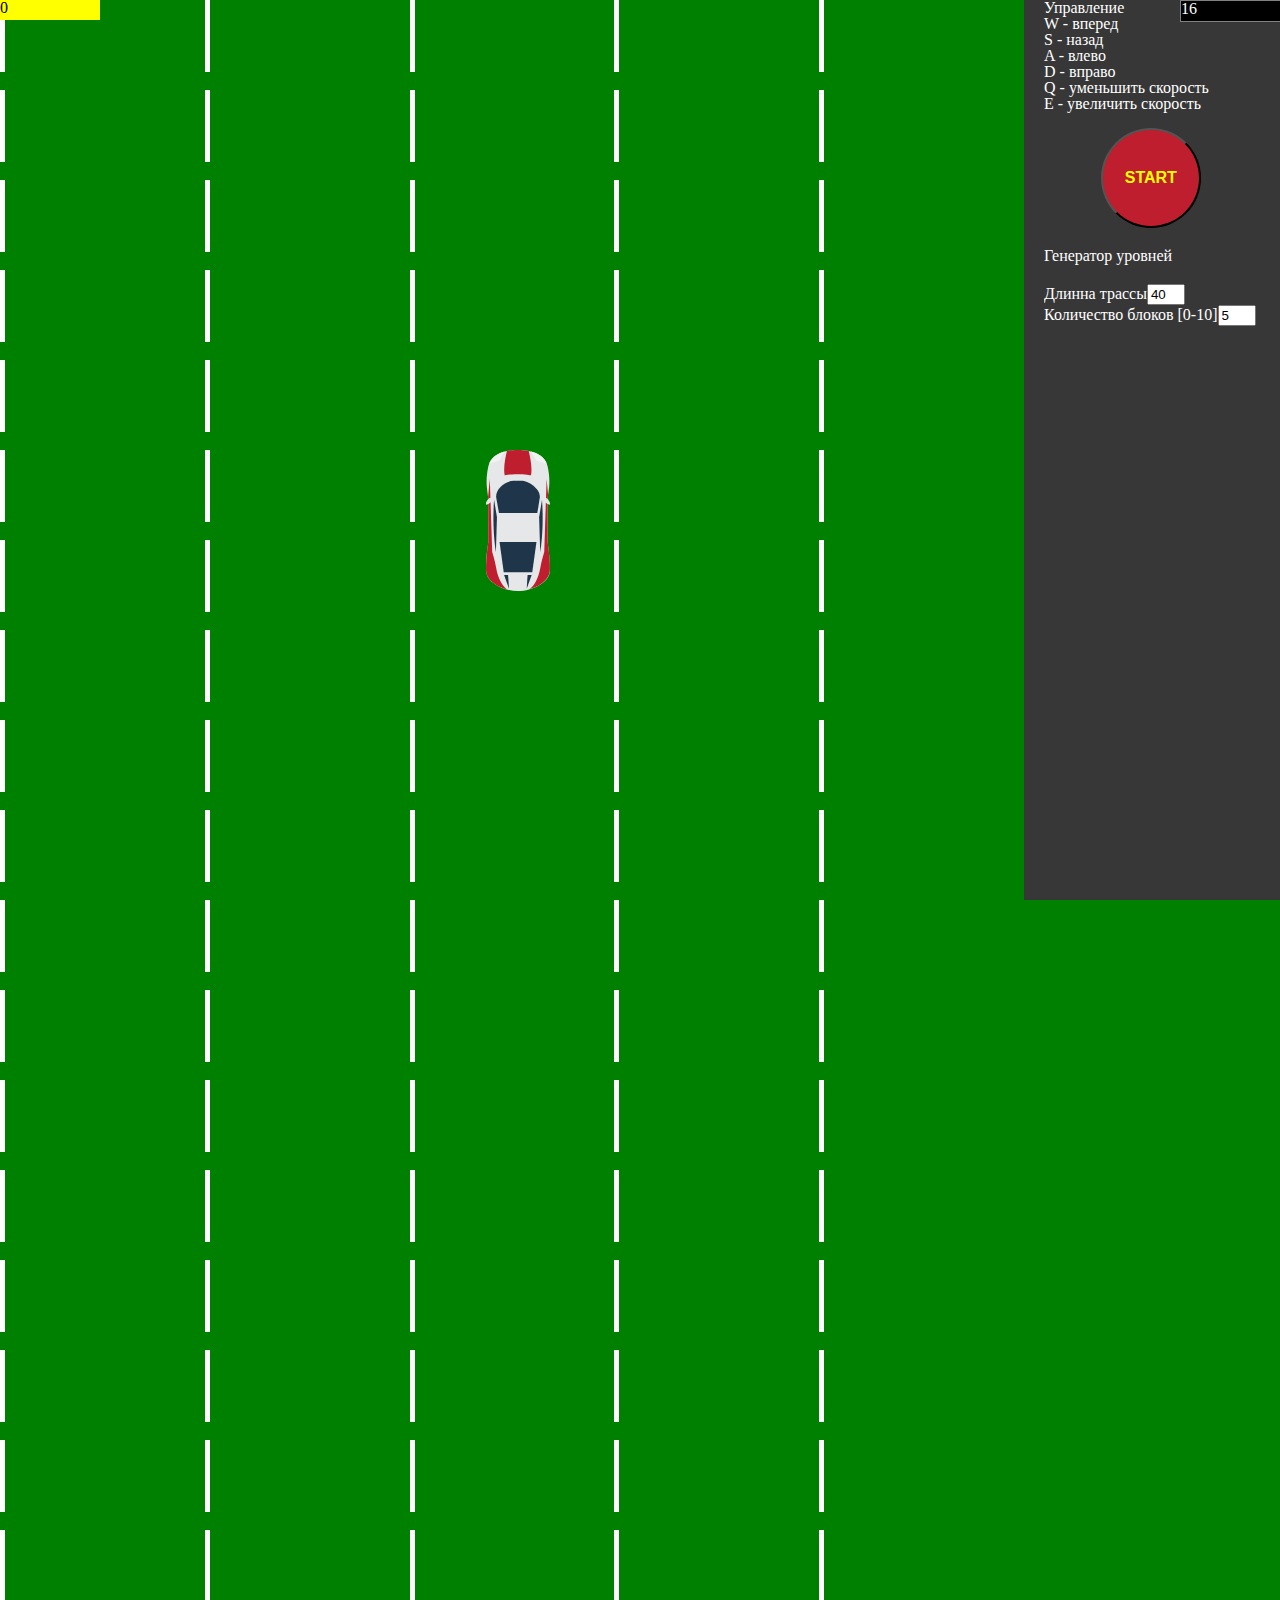
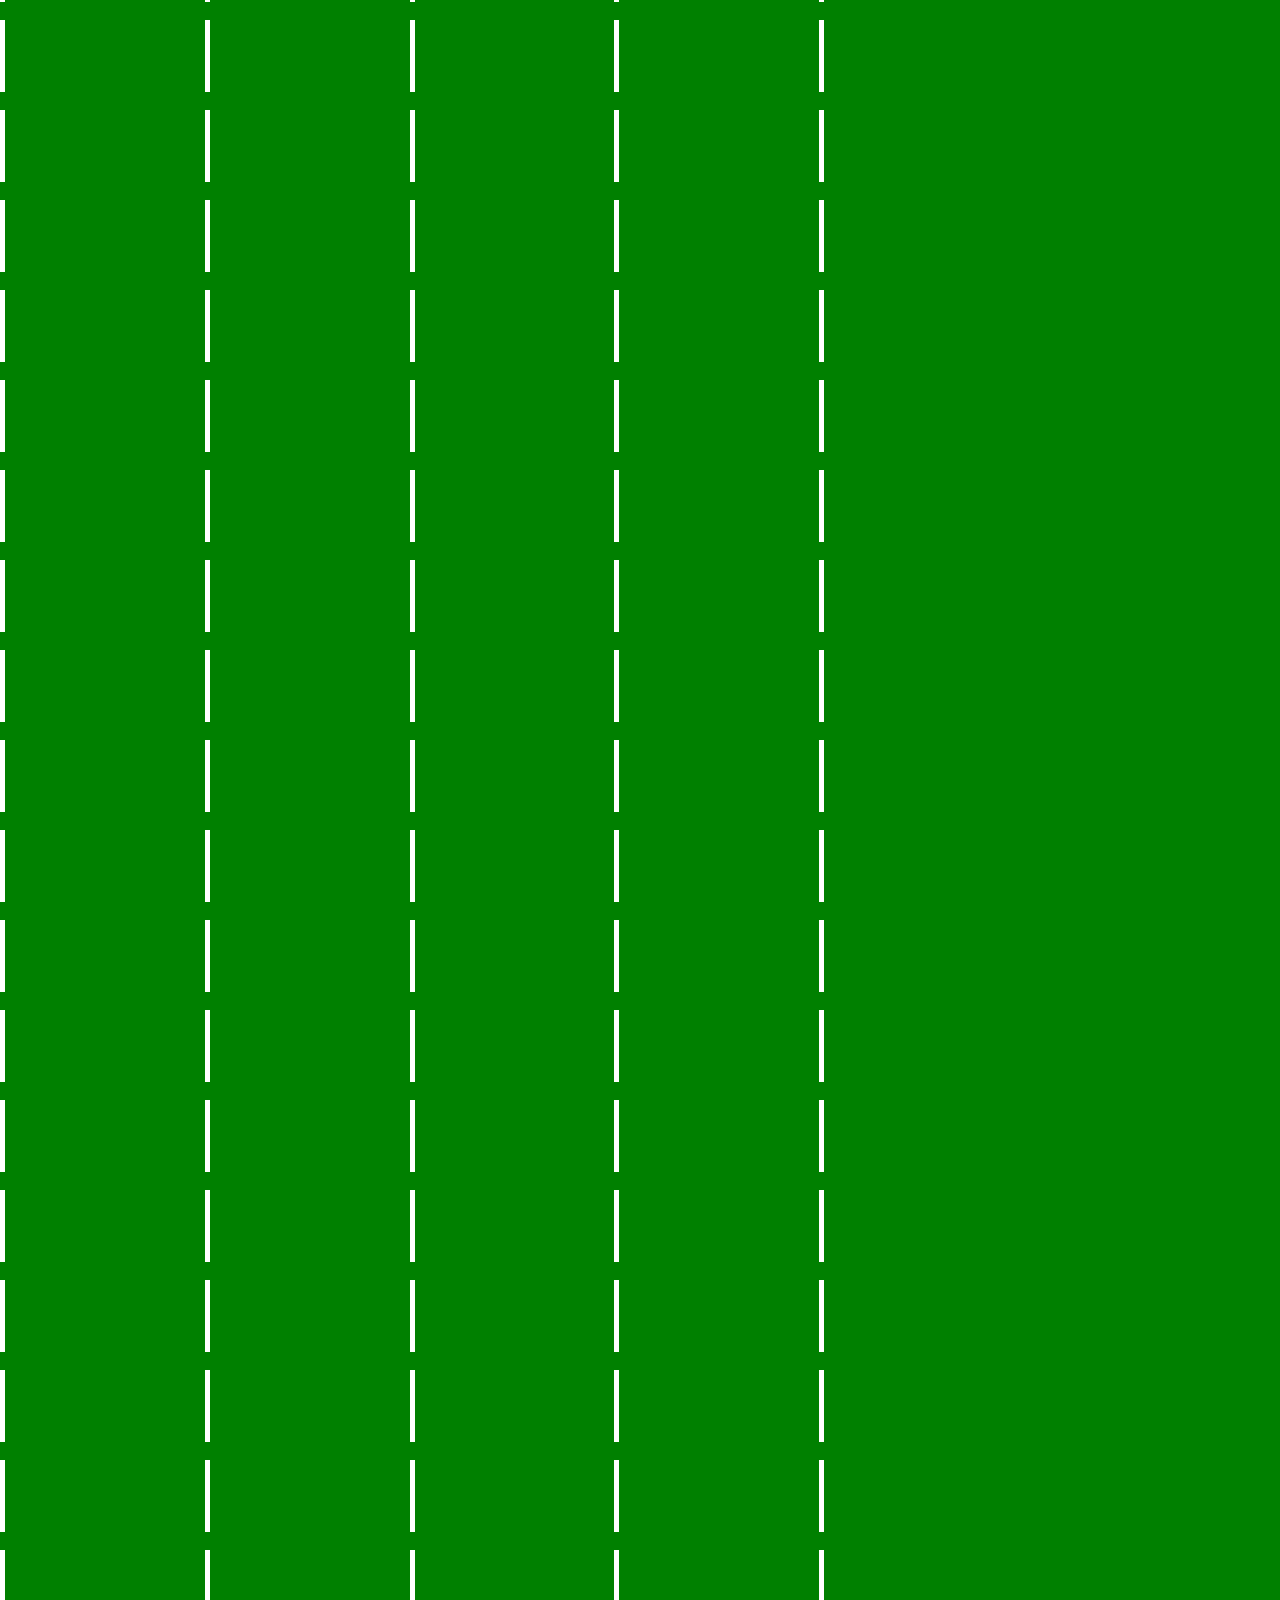
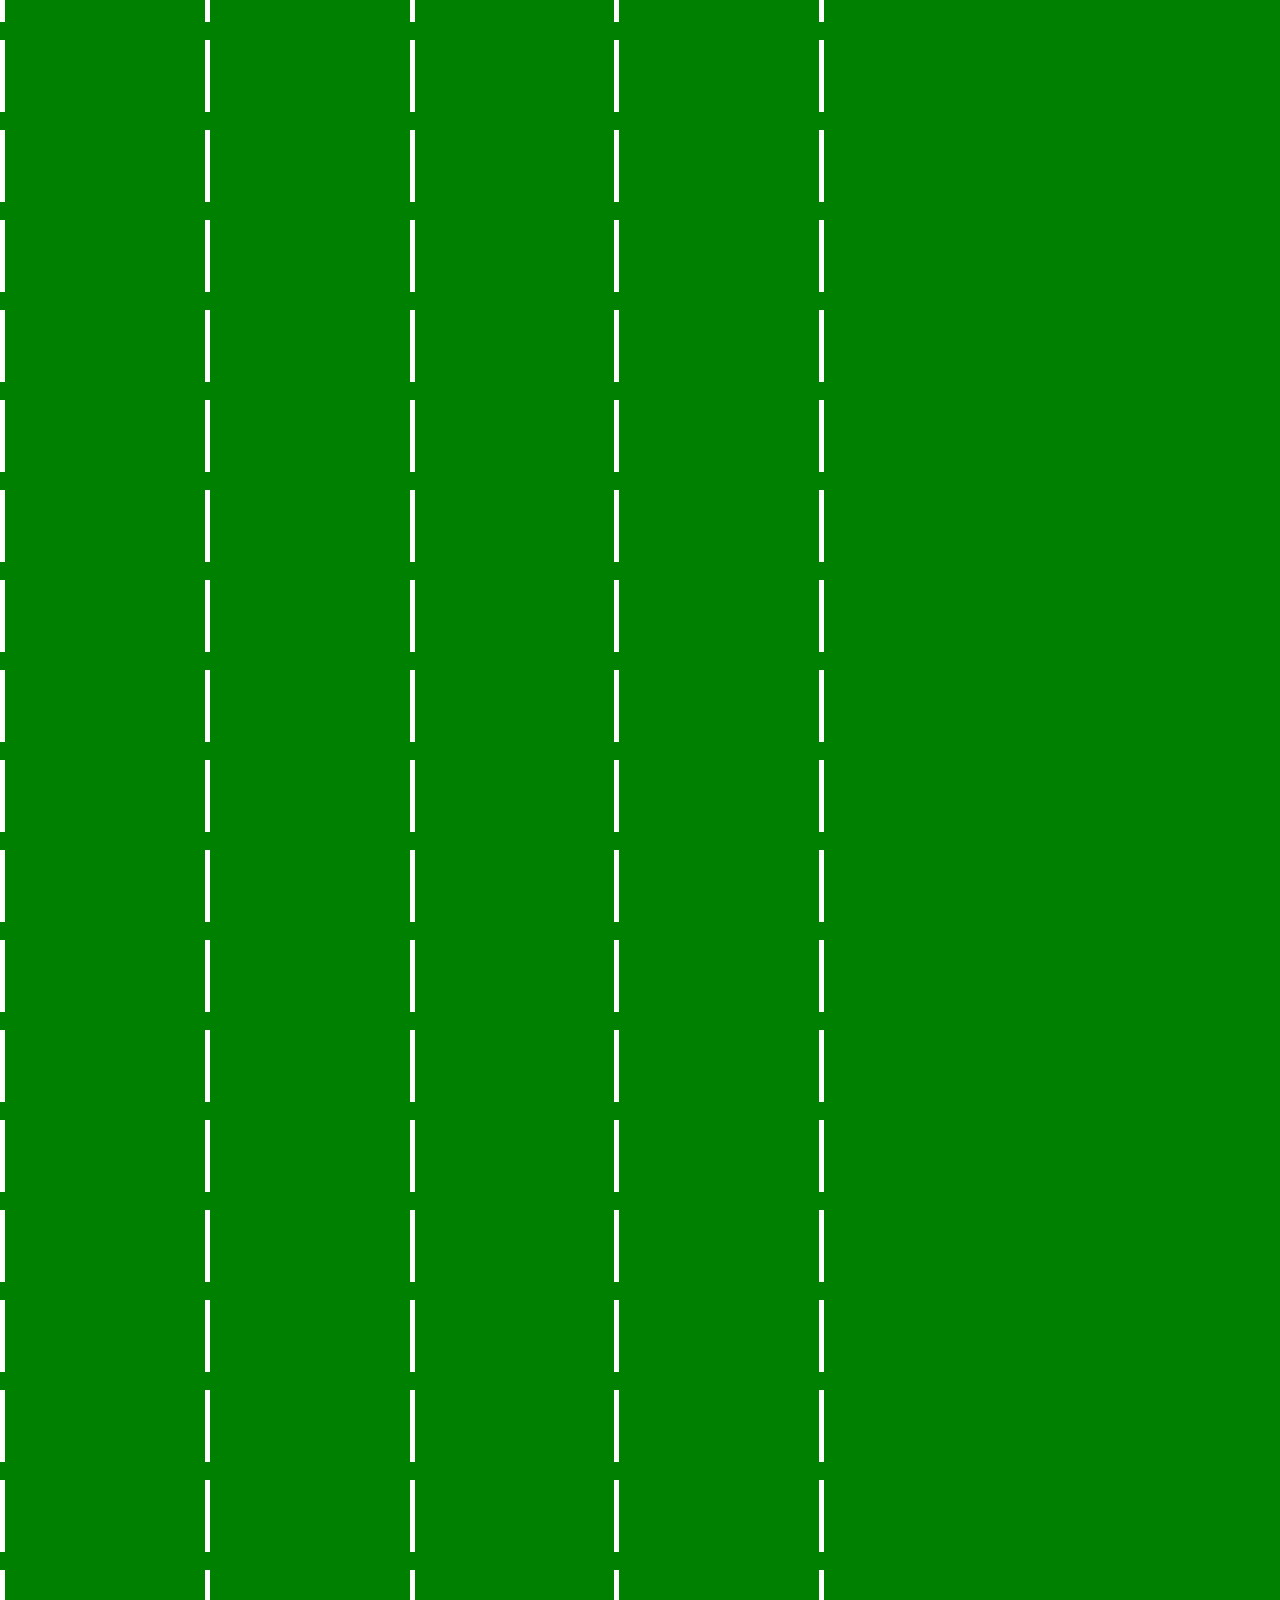
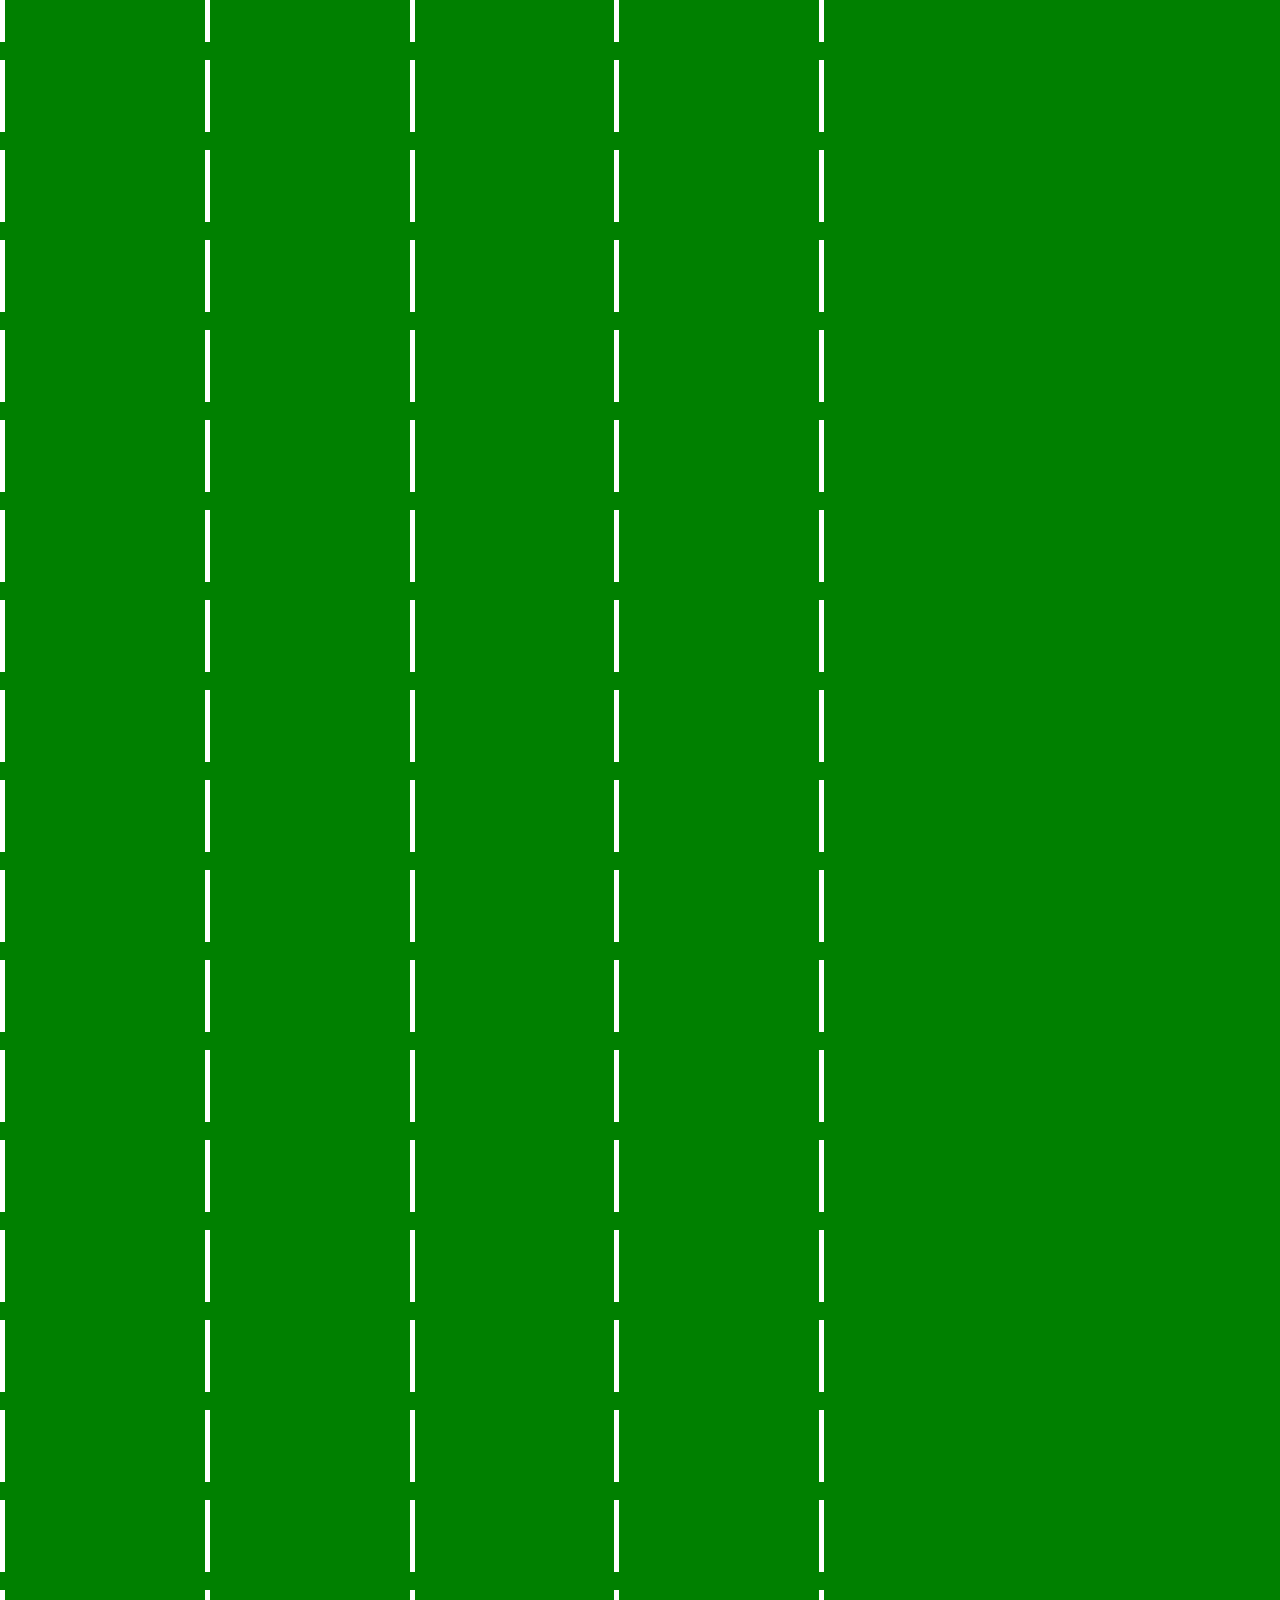
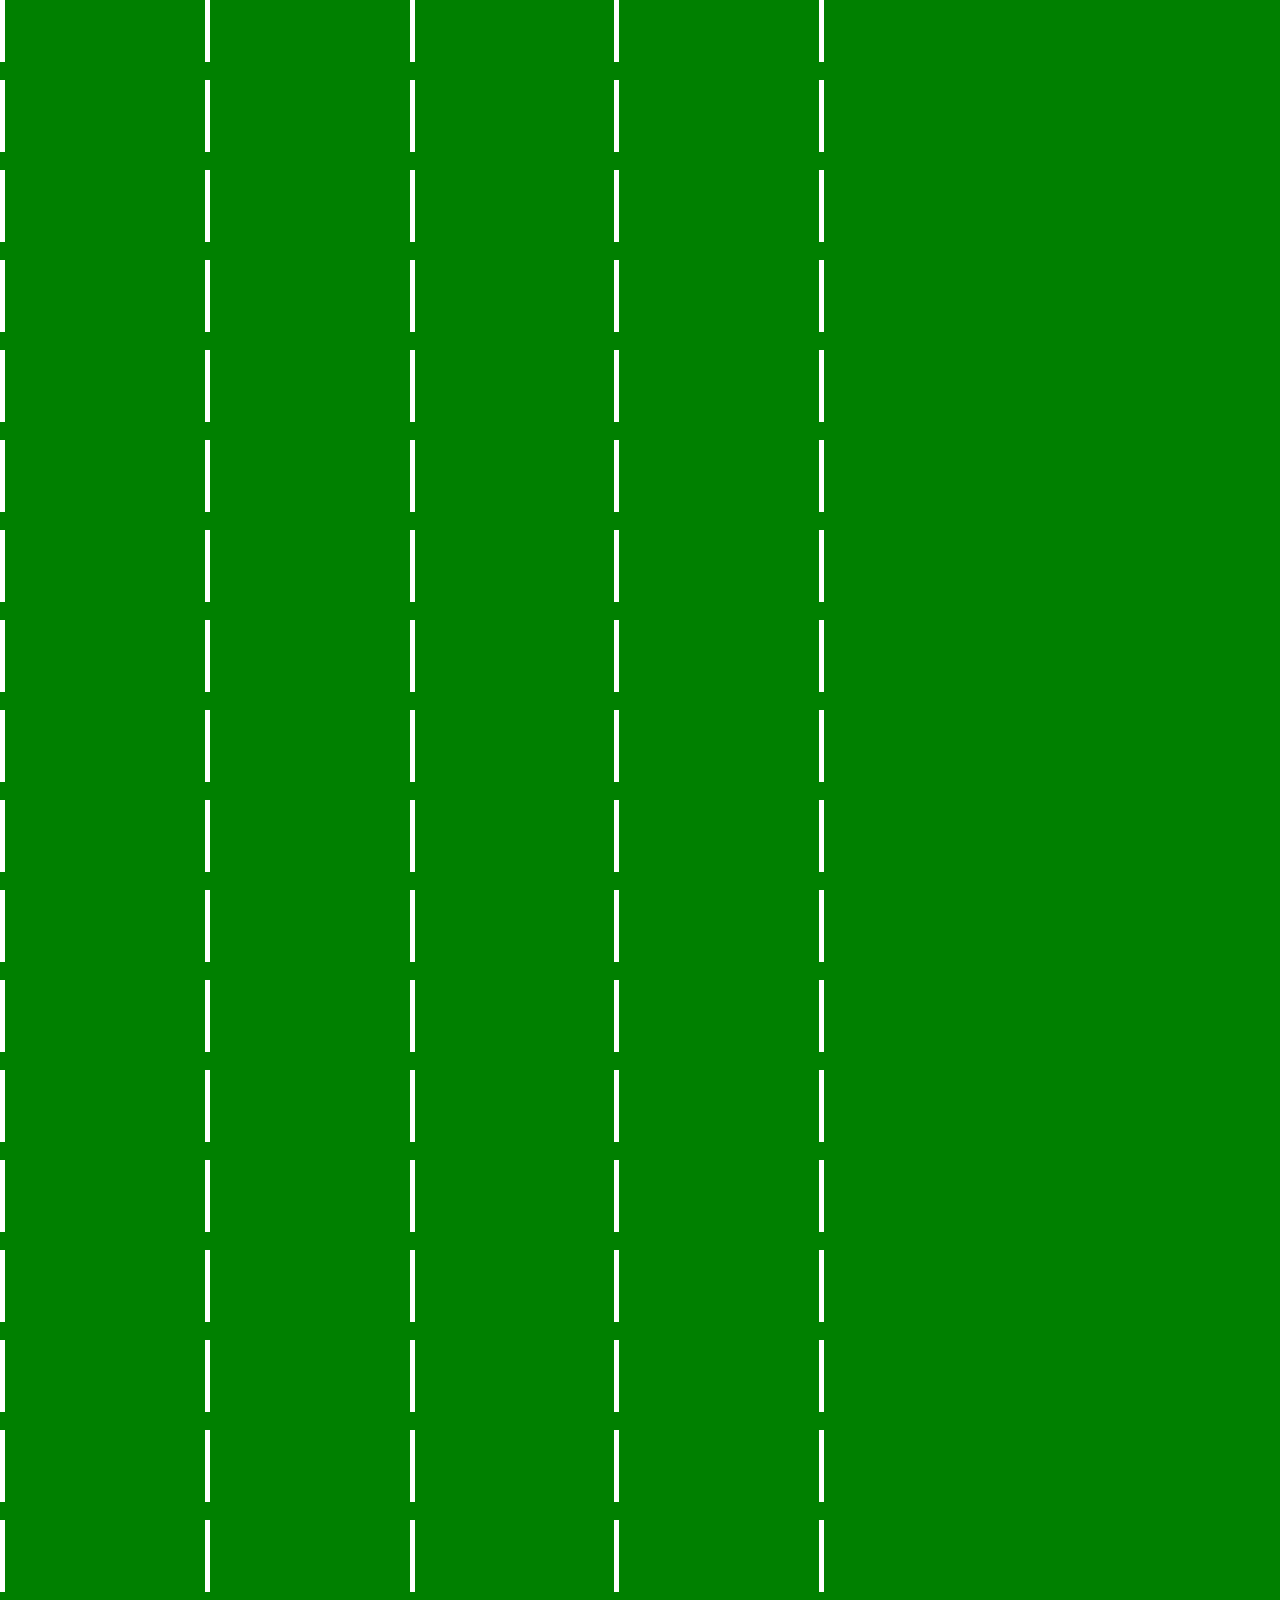
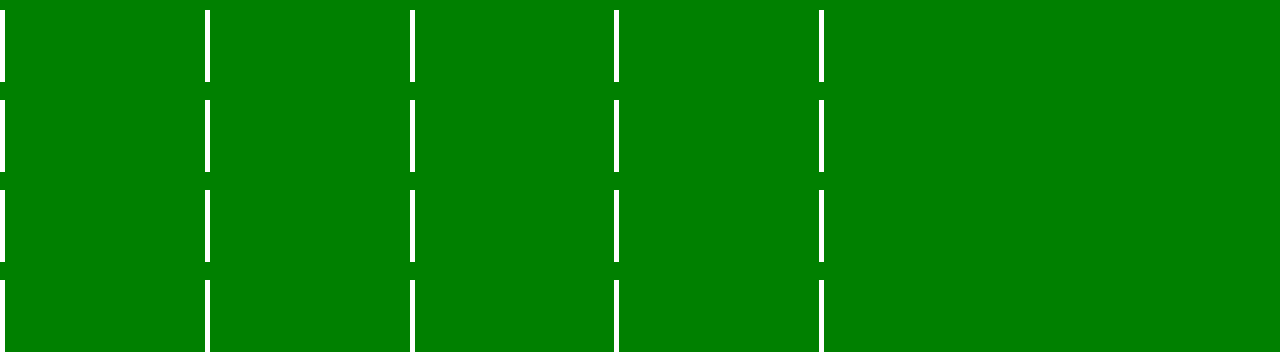
<file: index.html>
<!DOCTYPE html>
<html lang="ru">
<head>
    <meta charset="UTF-8">
    <meta http-equiv="Cache-Control" content="no-cache">
    <meta name="viewport" content="width=device-width, initial-scale=1, shrink-to-fit=no">
    <!-- IE -->
    <title>Гонки онлайн</title>
    <link href="./css/style.css" rel="stylesheet">
    <script src="./js/script.js"></script>
</head>
    <body>
        <div class="score">0</div>
        <div class="start">
            <div class="info">
                <p>Управление</p>
                <p>W - вперед</p>
                <p>S - назад</p>
                <p>A - влево</p>
                <p>D - вправо</p>
                <p>Q - уменьшить скорость</p>
                <p>E - увеличить скорость</p><br/>
            </div>
            <button>START</button>
            <div class="main-overlay">
                    <input type="checkbox" id="check1" checked />
                    <label for="check1">&nbsp;</label>
                    <div class="overlay">
                        <p>Длинна трассы<input type="number" id="routeLength" value="40" /></p>
                        <p>Количество блоков [0-10]<input type="number" id="difficult" value="5" /></p>
                    </div>
            </div>
        </div>
        <div class="game">
                <div class="gameArea">
                <div class="car" id="player1">
                    <img src="./img/car.svg" alt="car" />
                </div>
                <div class="speed" id="speed">16</div>
            </div>
        </div>
        <div class="game_over"><h2>GAME OVER</h2></div>
        <div class="jostick">
            <div class="jostick_block">&nbsp;</div>
            <button class="jostick_block jostick_btn btnW"><p>W</p></button>
            <div class="jostick_block">&nbsp;</div>
            <button class="jostick_block jostick_btn btnA"><p>A</p></button>
            <div class="jostick_block">&nbsp;</div>
            <button class="jostick_block jostick_btn btnS"><p>D</p></button>
            <div class="jostick_block">&nbsp;</div>
            <button class="jostick_block jostick_btn btnD"><p>S</p></button>
            <div class="jostick_block">&nbsp;</div>
        </div>
    </body>
</html>
</file>
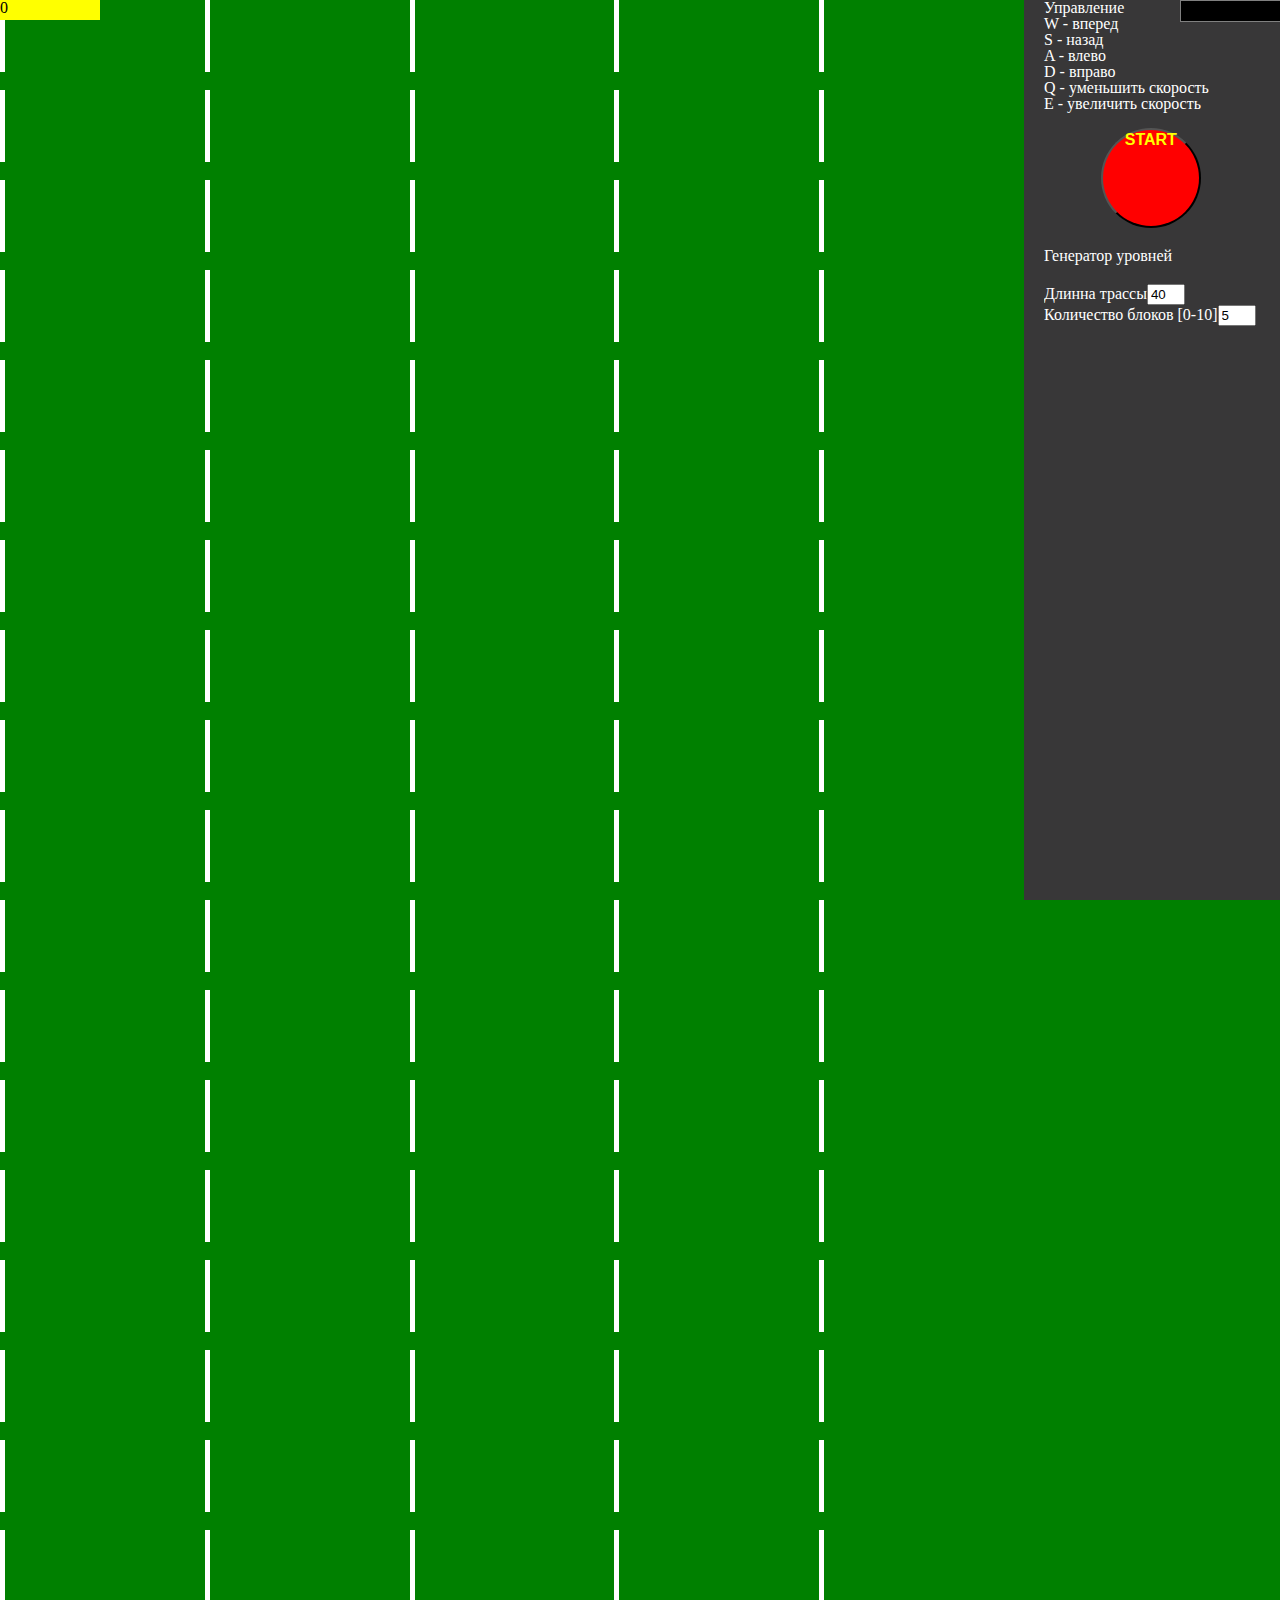
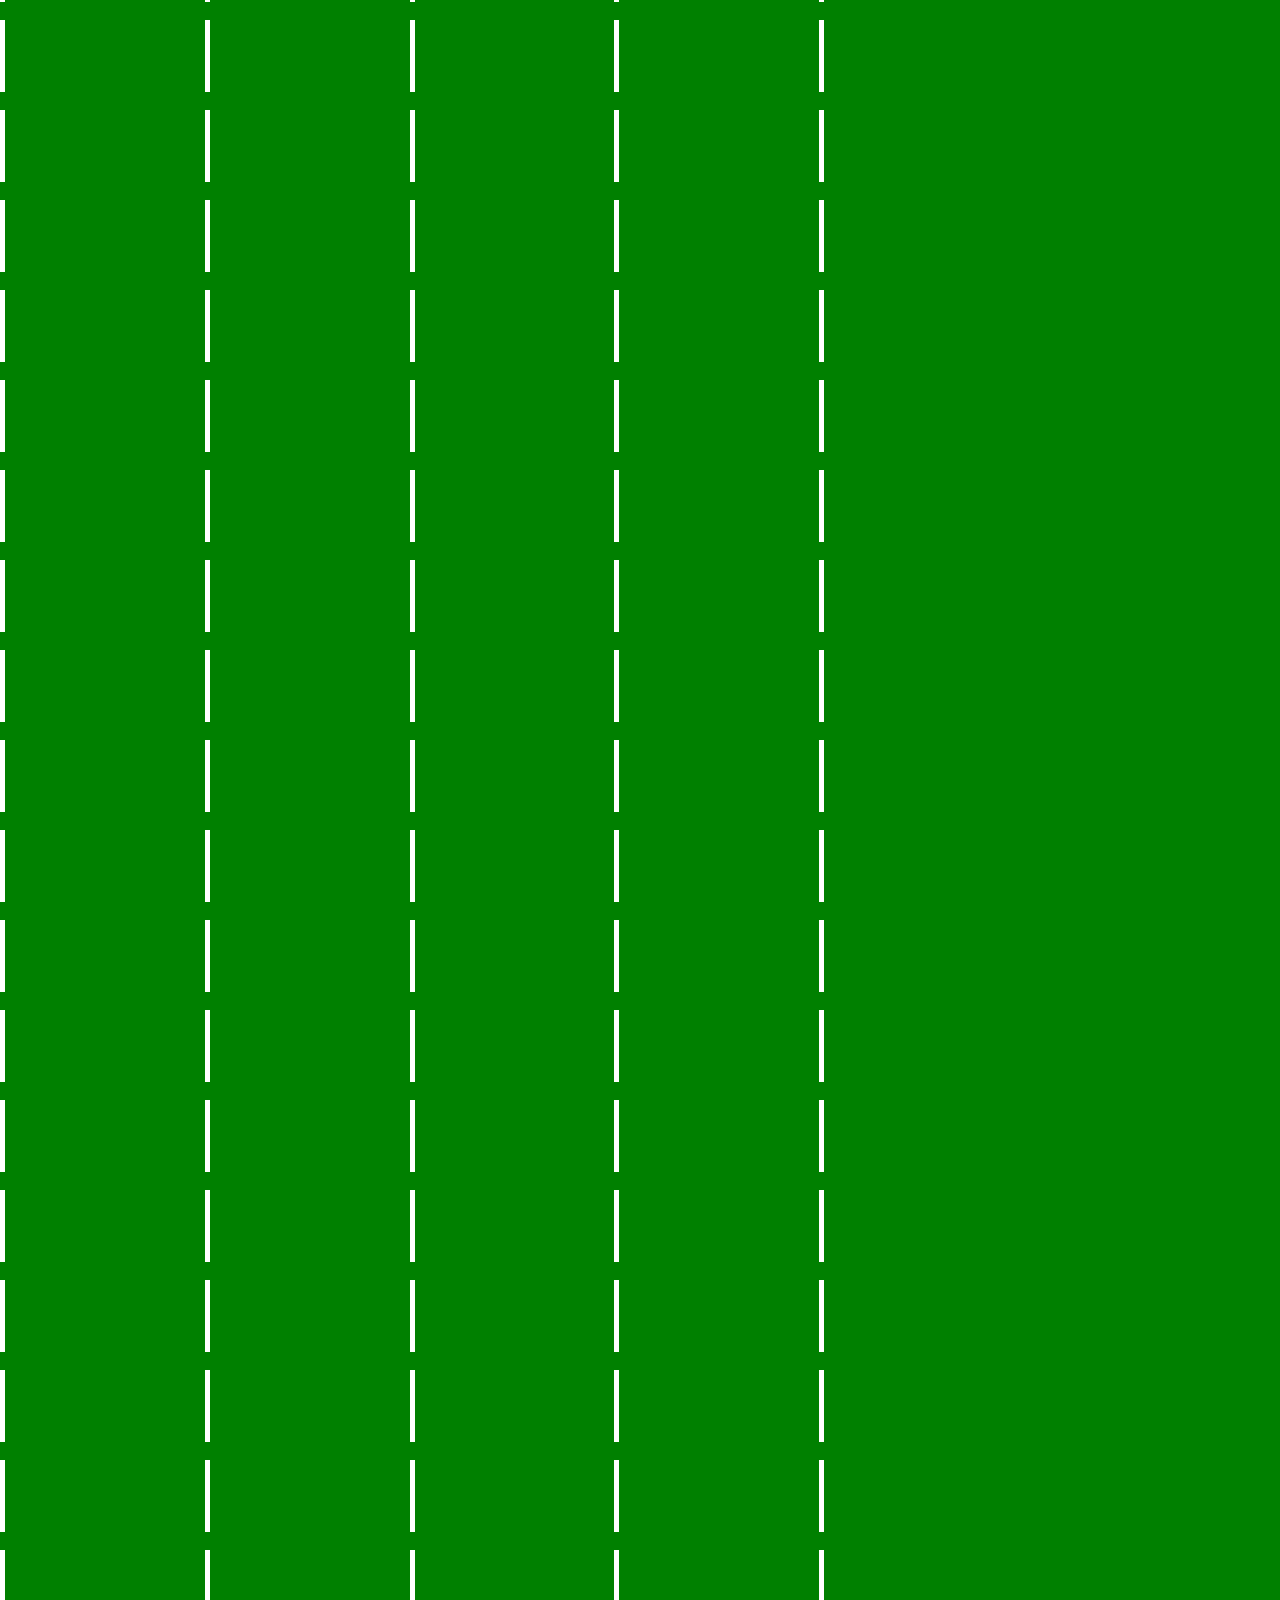
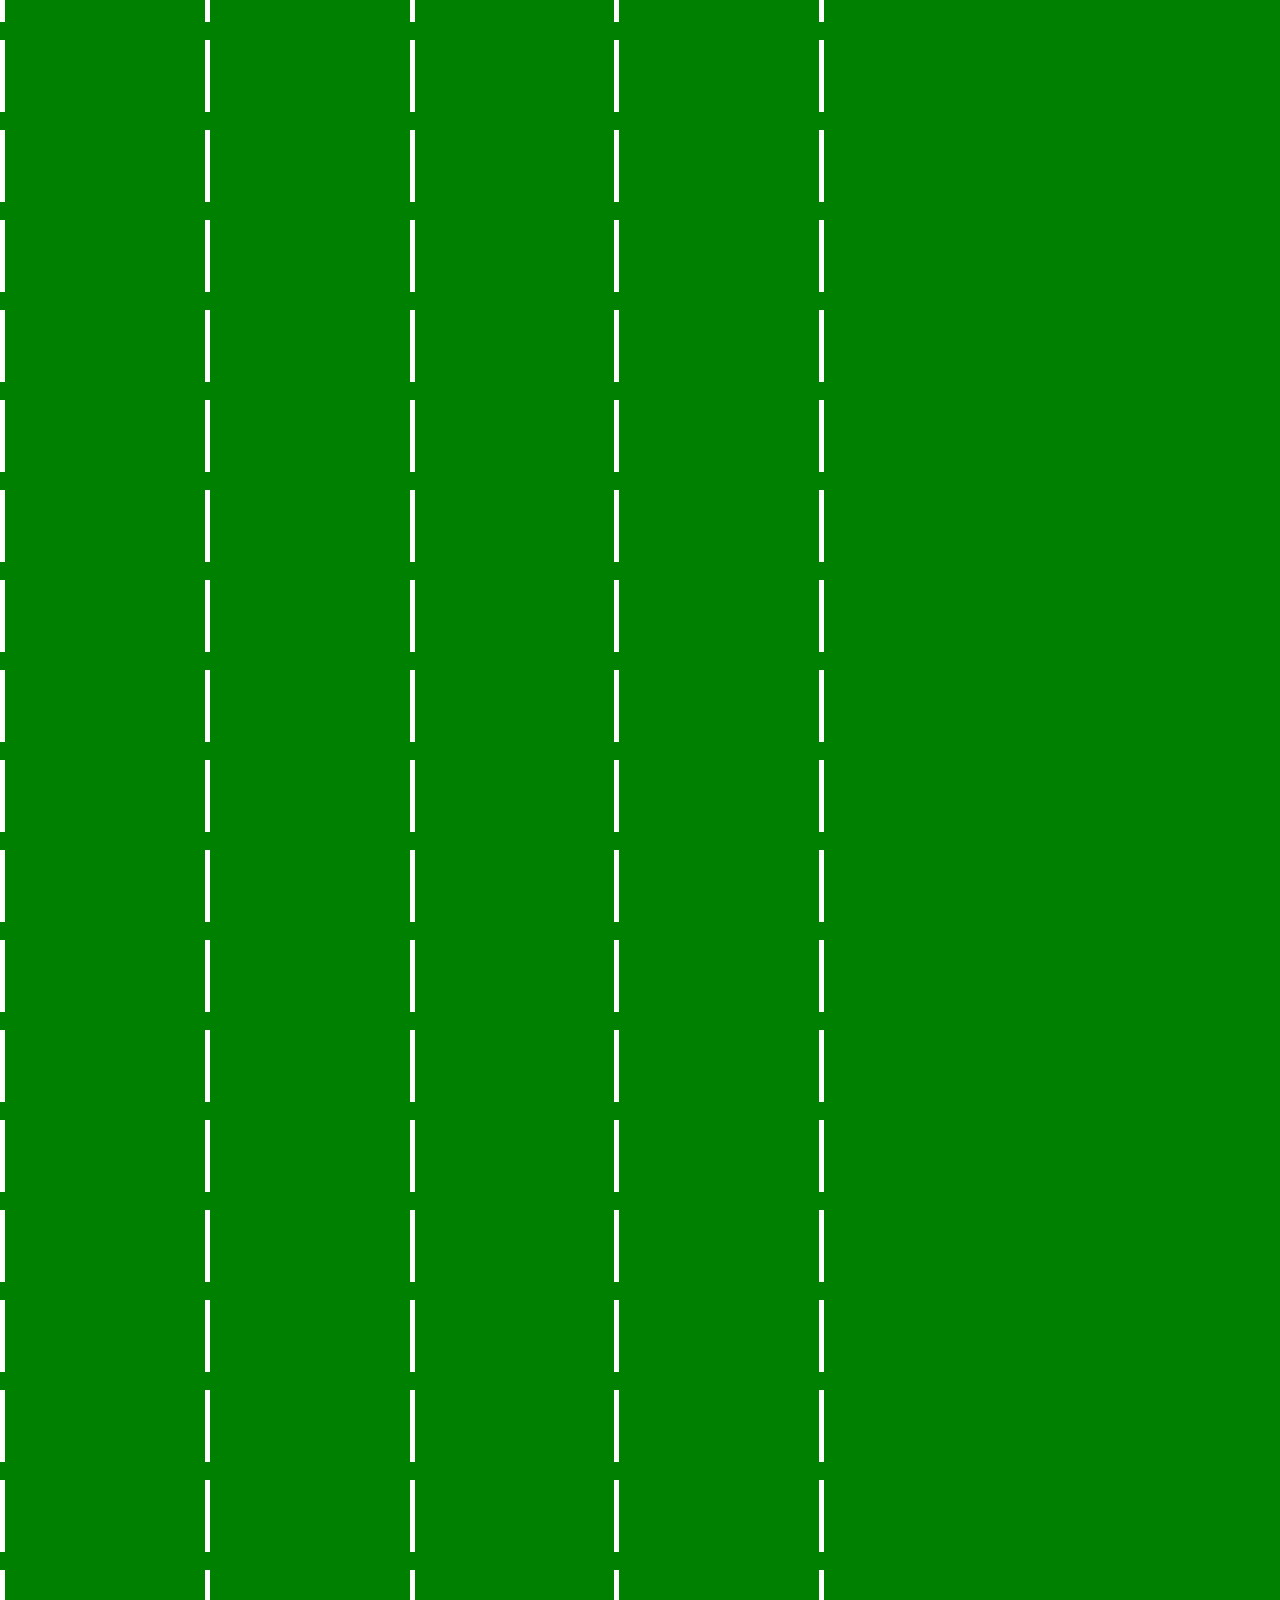
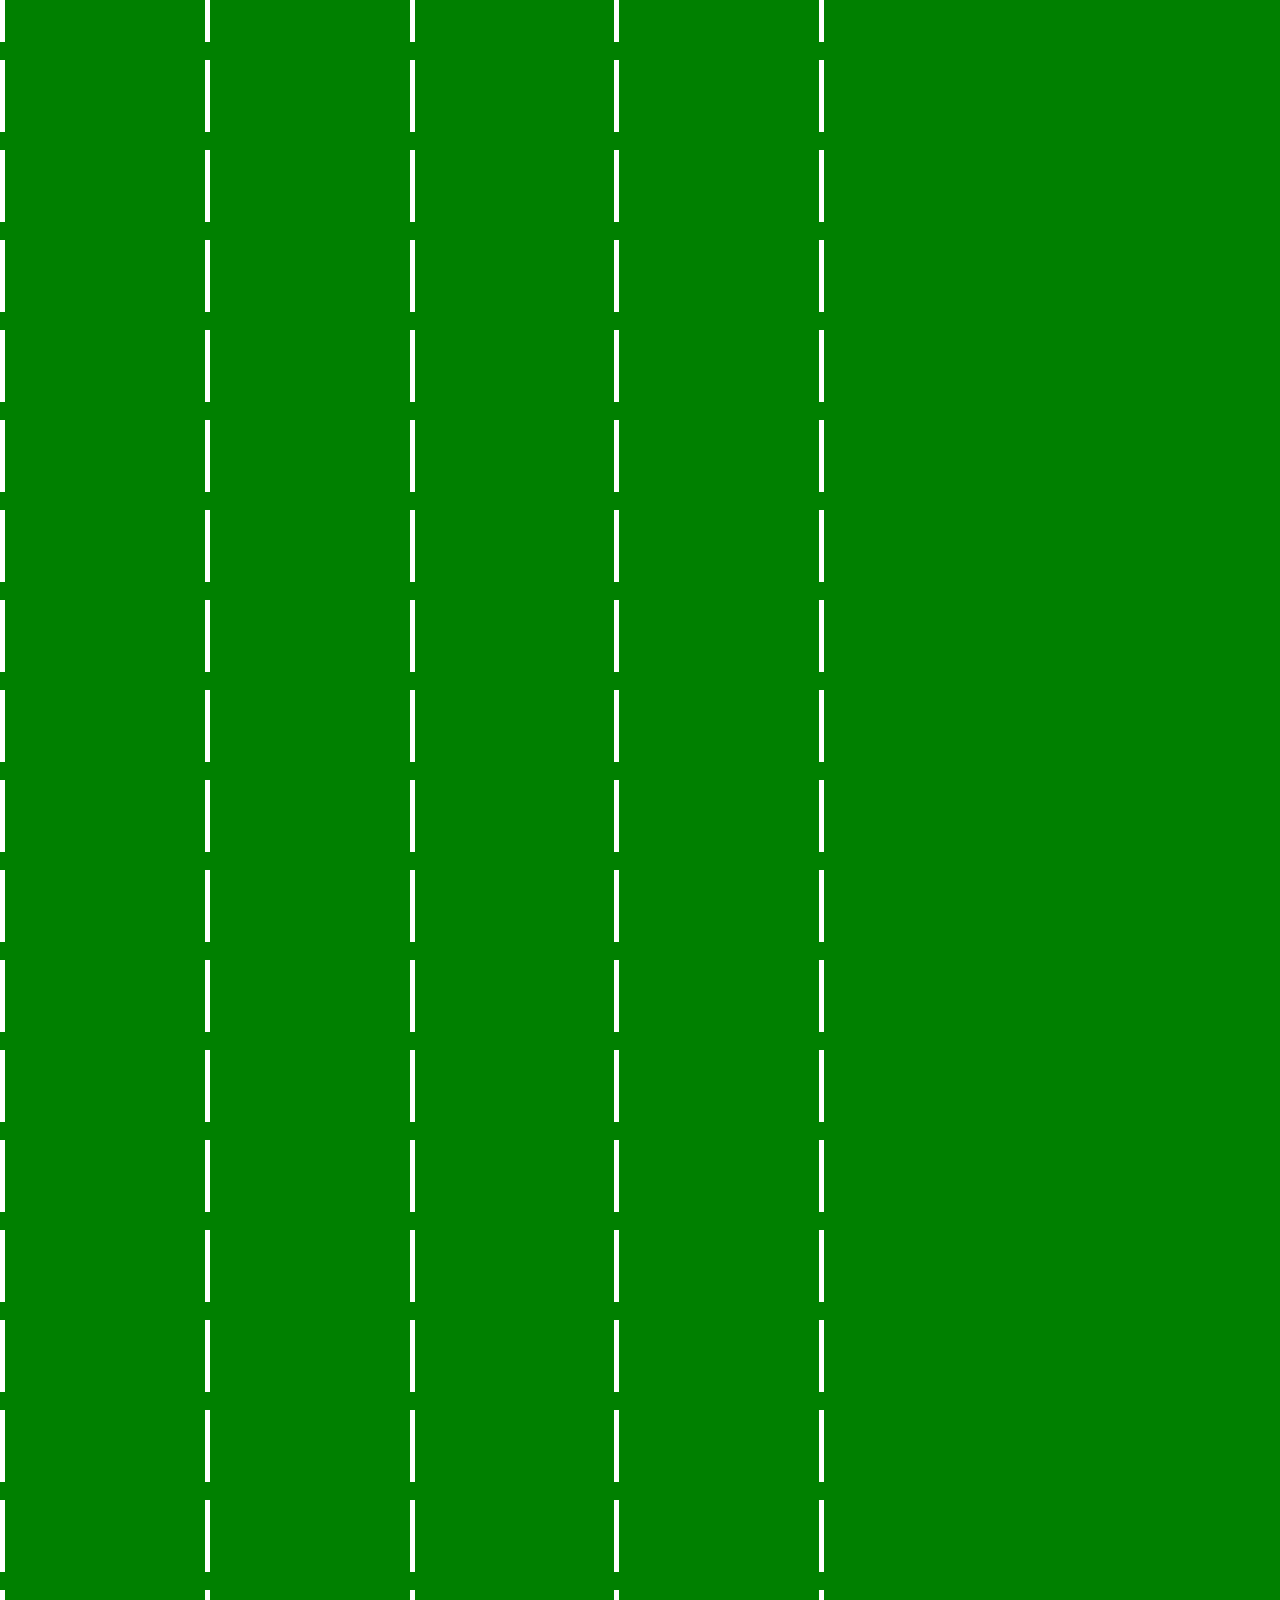
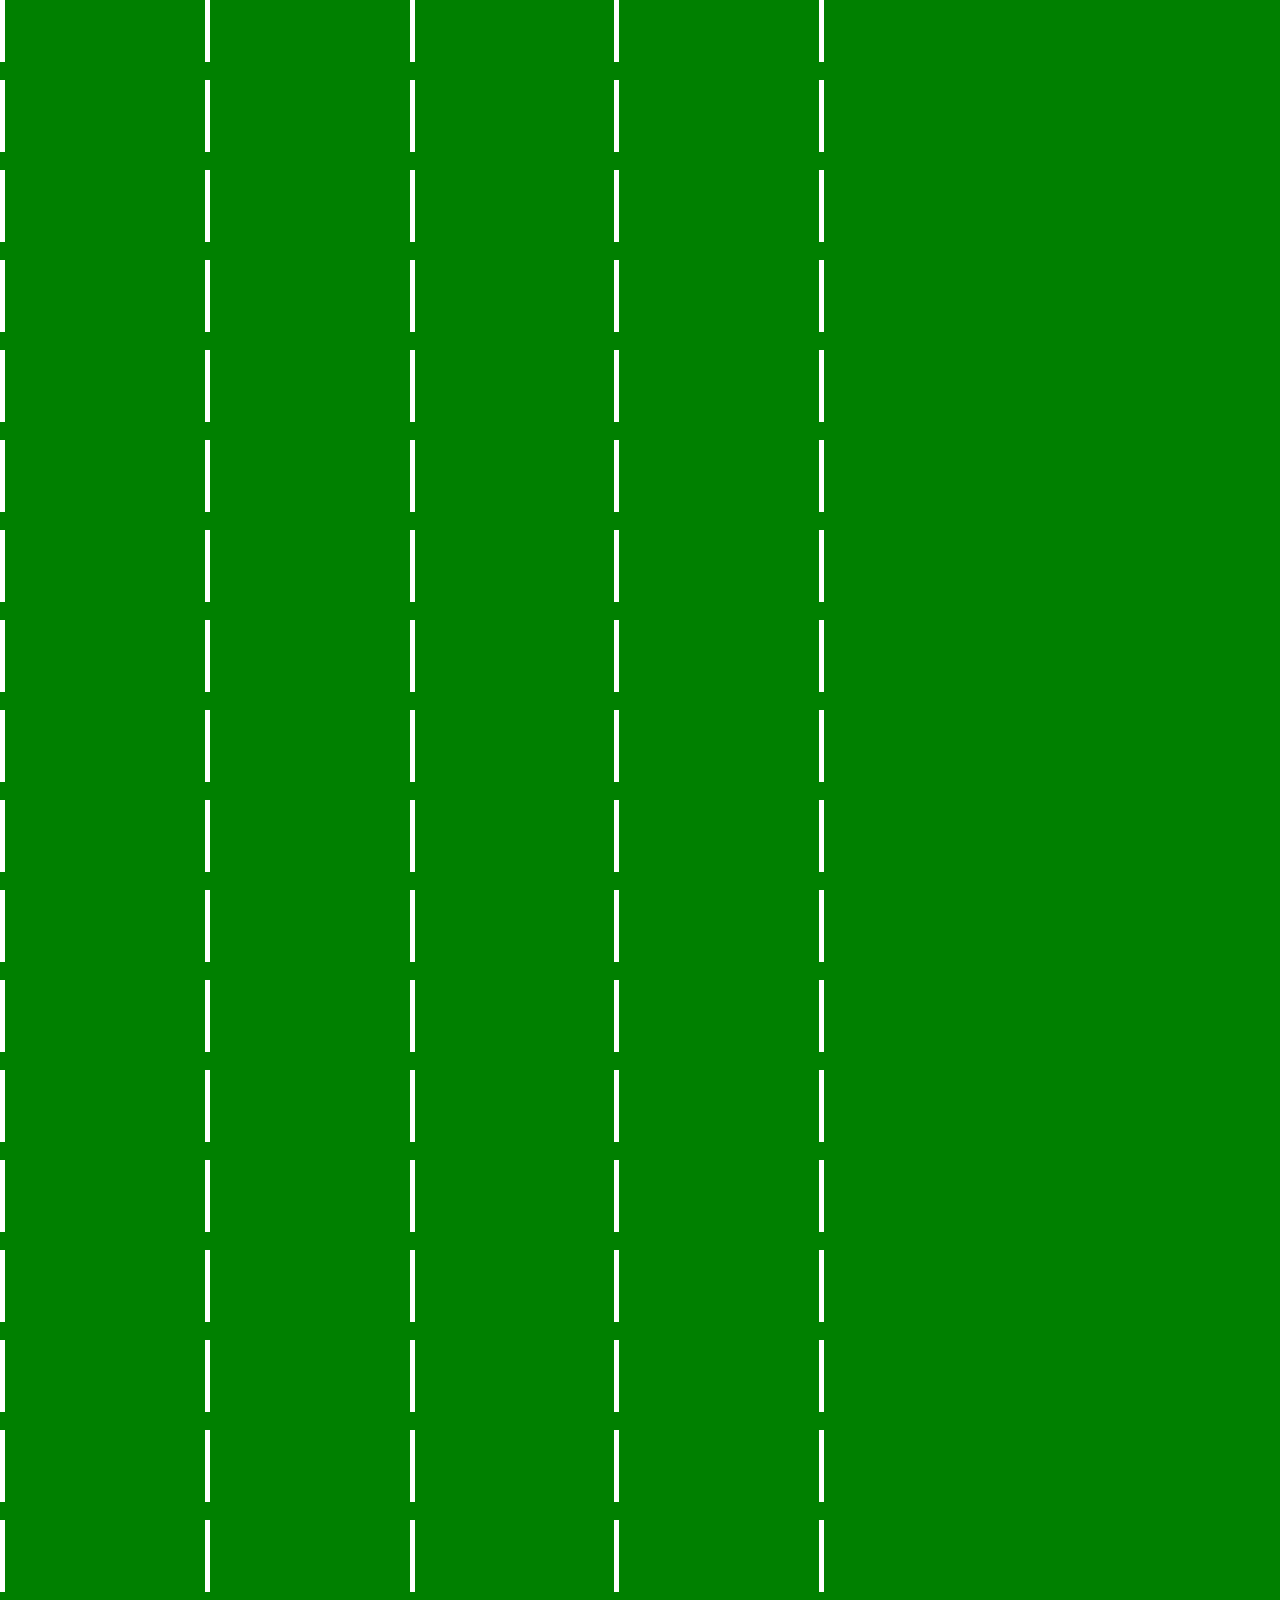
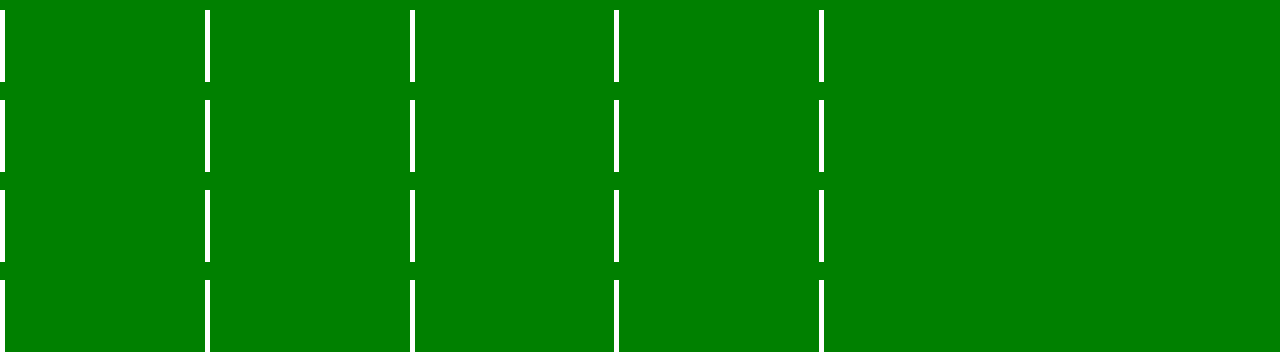
<file: git/index.html>
<!DOCTYPE html>
<html lang="ru">
<head>
    <meta charset="UTF-8">
    <meta http-equiv="Cache-Control" content="no-cache">
    <meta name="viewport" content="width=device-width, initial-scale=1, shrink-to-fit=no">
    <!-- IE -->
    <title>Гонки онлайн</title>
    <link href="./css/style.css" rel="stylesheet">
    <script src="./js/script.js"></script>
</head>
    <body>
        <div class="score">0</div>
        <div class="start">
            <div class="info">
                <p>Управление</p>
                <p>W - вперед</p>
                <p>S - назад</p>
                <p>A - влево</p>
                <p>D - вправо</p>
                <p>Q - уменьшить скорость</p>
                <p>E - увеличить скорость</p><br/>
            </div>
            <button>START</button>
            <div class="main-overlay">
                    <input type="checkbox" id="check1" checked />
                    <label for="check1">&nbsp;</label>
                    <div class="overlay">
                        <p>Длинна трассы<input type="number" id="routeLength" value="40" /></p>
                        <p>Количество блоков [0-10]<input type="number" id="difficult" value="5" /></p>
                    </div>
            </div>
        </div>
        <div class="game">
                <div class="gameArea">
                <div class="car" id="player1">
                    <img src="./img/car.svg" alt="car" />
                </div>
                <div class="speed" id="speed">
                </div>
            </div>
        </div>
        <div class="game_over"><h2>GAME OVER</h2></div>
        <div class="jostick">
            <div class="jostick_block">&nbsp;</div>
            <button class="jostick_block jostick_btn btnW"><p>W</p></button>
            <div class="jostick_block">&nbsp;</div>
            <button class="jostick_block jostick_btn btnA"><p>A</p></button>
            <div class="jostick_block">&nbsp;</div>
            <button class="jostick_block jostick_btn btnS"><p>D</p></button>
            <div class="jostick_block">&nbsp;</div>
            <button class="jostick_block jostick_btn btnD"><p>S</p></button>
            <div class="jostick_block">&nbsp;</div>
        </div>
    </body>
</html>
</file>
<file: css/style.css>
html, body, div, span, applet, object, iframe,
h1, h2, h3, h4, h5, h6, p, blockquote, pre,
a, abbr, acronym, address, big, cite, code,
del, dfn, em, img, ins, kbd, q, s, samp,
small, strike, strong, sub, sup, tt, var,
b, u, i, center,
dl, dt, dd, ol, ul, li,
fieldset, form, label, legend,
table, caption, tbody, tfoot, thead, tr, th, td,
article, aside, canvas, details, embed, 
figure, figcaption, footer, header, hgroup, 
menu, nav, output, ruby, section, summary,
time, mark, audio, video {
	margin: 0;
	padding: 0;
	border: 0;
	font-size: 100%;
	font: inherit;
	vertical-align: baseline;
}
/* HTML5 display-role reset for older browsers */
article, aside, details, figcaption, figure, 
footer, header, hgroup, menu, nav, section {
	display: block;
}
body {
	line-height: 1;
}
ol, ul {
	list-style: none;
}
blockquote, q {
	quotes: none;
}
blockquote:before, blockquote:after,
q:before, q:after {
	content: '';
	content: none;
}
table {
	border-collapse: collapse;
	border-spacing: 0;
}
body, html {
    overflow:hidden;
    background: green;
}

.strips{
    display:block;
    position: absolute;
    z-index:1;
    width: 5px;
    background-color:white;
    transition-duration: 0.5s;
    transition-timing-function: linear;
}
#player1 {
    transition: all 0.5s ease-out;
}
.car {
    display: flex;
    position: absolute;
    z-index:2;
    width: 5vw;
    max-height:10vh;
    max-width:10vw;
}
.car img{
    width: 100%;
    height: 100%;
}
.blocks {
    display: flex;
    position: absolute;
    z-index:2;
    height:20vh;
    width:16vw;
/*
    background-color: #888888;
*/
    background-repeat: no-repeat;
    background-position: center;
    background-size: auto;
    transition-duration: 2s;
    transition-timing-function: linear;
}
.speed {
    display: flex;
    position: absolute;
    z-index:3;
    top:0;
    left:calc(100vw - 100px);
    height:20px;
    width:100px;
    border:1px solid grey;
    background-color: black; 
    color:white;
}
.game_over{
    z-index:4;
    display:none;
    position: absolute; 
    top:0;
    left:0;
    width: 100vw;
    height:100vh;
    opacity: .85;
    background-color: black;
}
.game_over h2{
    color: #be1e2d;
    padding-left: 35vw;
    padding-top: 20vh;
}
.score {
    display:flex;
    position:absolute;
    top:0;
    left:0;
    width:100px;
    height:20px;
    background-color:yellow;
    color:black;
    z-index:3;
}
.start {
    display:block;
    width:20vw;
    height: 100vh;
    float:right;
    color:white;
    background-color: rgb(56, 55, 56);
}

.start .info{
    padding-left:20px;
}

.start button{
    display:flex;
    width: 100px;
    height:100px;
    border-radius: 50%;
    background-color:#be1e2d;
    color:yellow;
    justify-content: center;
    align-items: center;
    font-size: 16px;
    font-weight:900;
    margin-left:30%;
}

.game {
    display:flex;
    width:80vw;
    float:left;
    background:#999999;
}

#check1 {
    display:none;
 }
.main-overlay{
    padding-left:20px;
    padding-top:20px; 
 }
 input#routeLength, input#difficult{
     width:30px;
 }

 #check1:checked~.overlay{
    padding-top: 20px;
    display: block;
    height: 100px;
    overflow: hidden;
    transform-style: preserve-3d;
    transition: all .5s ease-out;
  }
  #check1:checked+label::before{
    content: "Генератор уровней";
  }
  label::before{
    content: "Записанный уровень";
  }
.start .overlay{
    display: block;
    height: 0px;
    overflow: hidden;
    transform-style: preserve-3d;
    transition: all .5s ease-out;
  }
  
  .start .overlay:hover {
    padding-top: 20px;
    display: block;
    height: 100px;
    overflow: hidden;
    transform-style: preserve-3d;
    transition: all .5s ease-out;
  }
 .jostick{
    display: flex; 
    position:absolute;
    flex-wrap: wrap;
    align-content: stretch;
    opacity:.3;
    top:20vw;
    left:10vw;
    width:70vw;
    height:80vh; 
    z-index:3;
 }
.jostick_btn{
    background-color: aquamarine;
}
.jostick_block{
    width:22vw;
    height:27vh;
    text-align: center;
    align-content: center;
}
.jostick_btn p {
    padding-top:0%;
    font-size:20px;
}
@media (min-width:769px) {
    .jostick_btn{
        display:none;
    }
}
@media only screen and (max-width: 768px) {
    .jostick_btn{
        display:block;
    }
    .car img{
        width: 28px;
    }
    .start .info{
        padding-left:0px;
    }
    .start button{
        width: 50px;
        height:50px;
        font-size: 13px;
        font-weight:900;
        margin-left:10%;
    }
    
}
</file>
<file: git/css/style.css>
html, body, div, span, applet, object, iframe,
h1, h2, h3, h4, h5, h6, p, blockquote, pre,
a, abbr, acronym, address, big, cite, code,
del, dfn, em, img, ins, kbd, q, s, samp,
small, strike, strong, sub, sup, tt, var,
b, u, i, center,
dl, dt, dd, ol, ul, li,
fieldset, form, label, legend,
table, caption, tbody, tfoot, thead, tr, th, td,
article, aside, canvas, details, embed, 
figure, figcaption, footer, header, hgroup, 
menu, nav, output, ruby, section, summary,
time, mark, audio, video {
	margin: 0;
	padding: 0;
	border: 0;
	font-size: 100%;
	font: inherit;
	vertical-align: baseline;
}
/* HTML5 display-role reset for older browsers */
article, aside, details, figcaption, figure, 
footer, header, hgroup, menu, nav, section {
	display: block;
}
body {
	line-height: 1;
}
ol, ul {
	list-style: none;
}
blockquote, q {
	quotes: none;
}
blockquote:before, blockquote:after,
q:before, q:after {
	content: '';
	content: none;
}
table {
	border-collapse: collapse;
	border-spacing: 0;
}
body, html {
    overflow:hidden;
    background: green;
}

.strips{
    display:block;
    position: absolute;
    z-index:1;
    width: 5px;
    background-color:white;
    transition-duration: 2s;
    transition-timing-function: linear;
}
#player1 {
    transition: all 0.5s ease-out;
}
.car {
    display: flex;
    position: absolute;
    z-index:2;
    max-height:10vh;
    max-width:10vw;
}
.blocks {
    display: flex;
    position: absolute;
    z-index:2;
    height:20vh;
    width:16vw;
/*
    background-color: #888888;
*/
    background-repeat: no-repeat;
    background-position: center;
    background-size: auto;
    transition-duration: 2s;
    transition-timing-function: linear;
}
.speed {
    display: flex;
    position: absolute;
    z-index:3;
    top:0;
    left:calc(100vw - 100px);
    height:20px;
    width:100px;
    border:1px solid grey;
    background-color: black; 
    color:white;
}
.game_over{
    z-index:4;
    display:none;
    position: absolute; 
    top:0;
    left:0;
    width: 100vw;
    height:100vh;
    opacity: .85;
    background-color: black;
}
.game_over h2{
    color: red;
    padding-left: 35vw;
    padding-top: 20vh;
}
.score {
    display:flex;
    position:absolute;
    top:0;
    left:0;
    width:100px;
    height:20px;
    background-color:yellow;
    color:black;
    z-index:3;
}
.start {
    display:block;
    width:20vw;
    height: 100vh;
    float:right;
    color:white;
    background-color: rgb(56, 55, 56);
    justify-content: center;
}

.start .info{
    padding-left:20px;
}

.start button{
    display:flex;
    width: 100px;
    height:100px;
    border-radius: 50%;
    background-color:red;
    color:yellow;
    justify-content: center;
    font-size: 16px;
    font-weight:900;
    margin-left:30%;
}

.game {
    display:flex;
    width:80vw;
    float:left;
    background:#999999;
}

#check1 {
    display:none;
 }
.main-overlay{
    padding-left:20px;
    padding-top:20px; 
 }
 input#routeLength, input#difficult{
     width:30px;
 }

 #check1:checked~.overlay{
    padding-top: 20px;
    display: block;
    height: 100px;
    overflow: hidden;
    transform-style: preserve-3d;
    transition: all .5s ease-out;
  }
  #check1:checked+label::before{
    content: "Генератор уровней";
  }
  label::before{
    content: "Записанный уровень";
  }
.start .overlay{
    display: block;
    height: 0px;
    overflow: hidden;
    transform-style: preserve-3d;
    transition: all .5s ease-out;
  }
  
  .start .overlay:hover {
    padding-top: 20px;
    display: block;
    height: 100px;
    overflow: hidden;
    transform-style: preserve-3d;
    transition: all .5s ease-out;
  }
 .jostick{
    display: flex; 
    position:absolute;
    flex-wrap: wrap;
    align-content: stretch;
    opacity:.3;
    top:20vw;
    left:10vw;
    width:70vw;
    height:80vh; 
    z-index:3;
 }
.jostick_btn{
    background-color: aquamarine;
}
.jostick_block{
    width:22vw;
    height:27vh;
    text-align: center;
    align-content: center;
}
.jostick_btn p {
    padding-top:0%;
    font-size:20px;
}
@media (min-width:769px) {
    .jostick_btn{
        display:none;
    }
}
@media only screen and (max-width: 768px) {
    .jostick_btn{
        display:block;
    }
    .car img{
        width: 28px;
    }
    .start .info{
        padding-left:0px;
    }
    .start button{
        width: 50px;
        height:50px;
        font-size: 13px;
        font-weight:900;
        margin-left:10%;
    }
    
}
</file>
